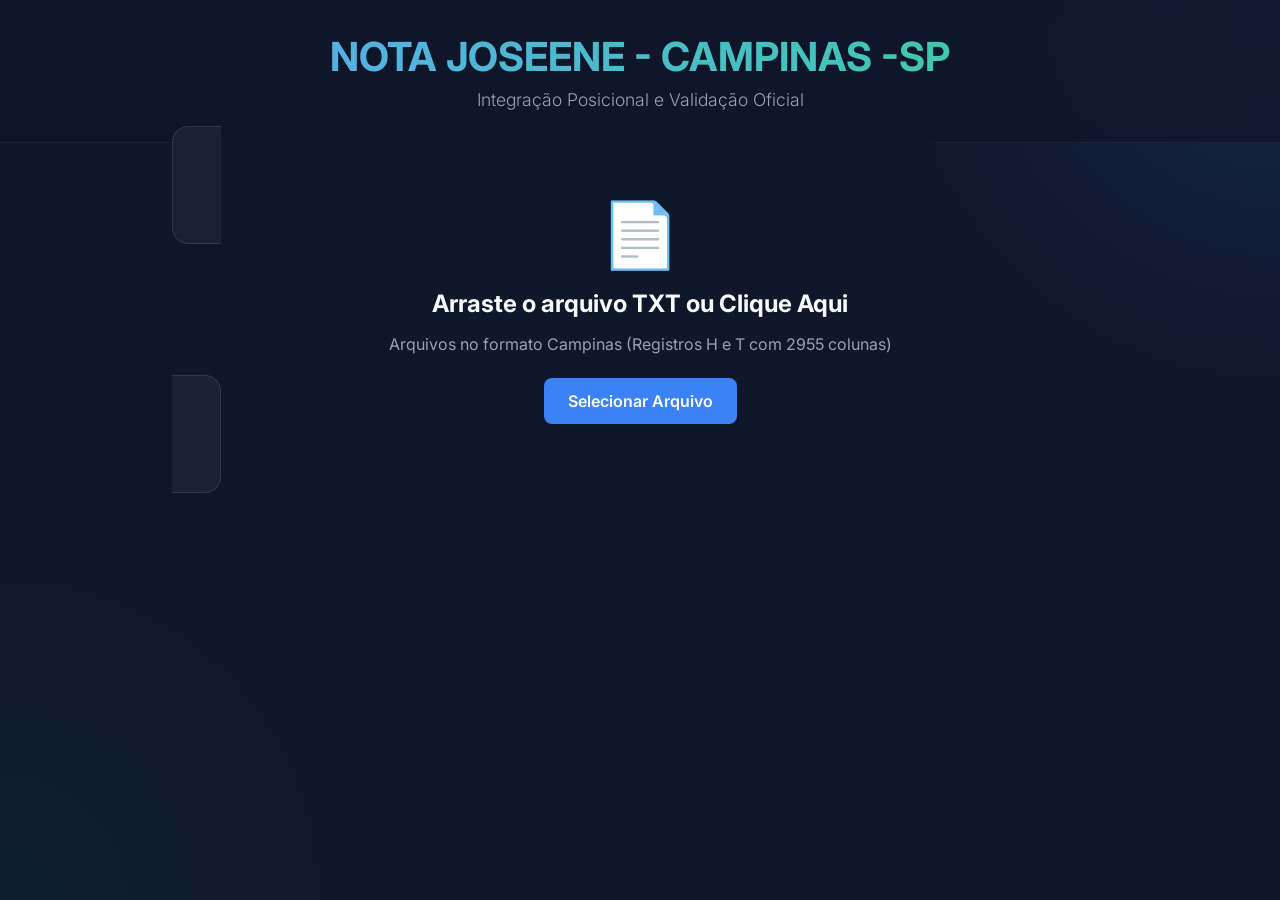
<file: MunicipalCampinas/public/index.html>
<!DOCTYPE html>
<html lang="pt-BR">
<head>
    <meta charset="UTF-8">
    <meta name="viewport" content="width=device-width, initial-scale=1.0">
    <title>NOTA JOSEENE - CAMPINAS -SP | Validador</title>
    <style>
        @import url('https://fonts.googleapis.com/css2?family=Inter:wght@300;400;600;700&display=swap');
        
        :root {
            --bg-dark: #0f172a;
            --panel-bg: rgba(30, 41, 59, 0.7);
            --primary: #3b82f6;
            --primary-hover: #2563eb;
            --success: #10b981;
            --danger: #ef4444;
            --warning: #f59e0b;
            --text-light: #f8fafc;
            --text-muted: #94a3b8;
        }

        * {
            margin: 0;
            padding: 0;
            box-sizing: border-box;
            font-family: 'Inter', sans-serif;
        }

        body {
            background-color: var(--bg-dark);
            background-image: radial-gradient(circle at top right, rgba(59, 130, 246, 0.15), transparent 400px),
                              radial-gradient(circle at bottom left, rgba(16, 185, 129, 0.05), transparent 400px);
            color: var(--text-light);
            min-height: 100vh;
            display: flex;
            flex-direction: column;
        }

        header {
            padding: 2rem;
            text-align: center;
            border-bottom: 1px solid rgba(255, 255, 255, 0.05);
            background: rgba(15, 23, 42, 0.8);
            backdrop-filter: blur(10px);
        }

        h1 {
            font-size: 2.5rem;
            font-weight: 700;
            background: linear-gradient(to right, #60a5fa, #34d399);
            -webkit-background-clip: text;
            background-clip: text;
            -webkit-text-fill-color: transparent;
            margin-bottom: 0.5rem;
        }

        p.subtitle {
            color: var(--text-muted);
            font-size: 1.1rem;
            font-weight: 300;
        }

        .container {
            flex: 1;
            max-width: 1000px;
            margin: 0 auto;
            padding: 2rem;
            width: 100%;
        }

        .upload-card {
            background: var(--panel-bg);
            border-radius: 16px;
            padding: 3rem;
            text-align: center;
            border: 1px solid rgba(255,255,255,0.1);
            backdrop-filter: blur(12px);
            transition: transform 0.3s ease, box-shadow 0.3s ease;
            cursor: pointer;
            margin-bottom: 2rem;
        }

        .upload-card:hover, .upload-card.dragover {
            transform: translateY(-5px);
            box-shadow: 0 20px 25px -5px rgba(0, 0, 0, 0.5), 0 0 15px rgba(59, 130, 246, 0.3);
            border-color: var(--primary);
        }

        .upload-icon {
            font-size: 4rem;
            color: var(--primary);
            margin-bottom: 1rem;
            display: block;
        }

        /* Compacted Mode For Results */
        .upload-card.compact {
            padding: 1.5rem 2rem;
            display: flex;
            justify-content: space-between;
            align-items: center;
            text-align: left;
        }
        .upload-card.compact .upload-icon {
            display: none;
        }
        .upload-card.compact p {
            display: none;
        }
        .upload-card.compact h2 {
            font-size: 1.2rem;
            margin-bottom: 0 !important;
        }

        input[type="file"] {
            display: none;
        }

        .btn {
            background: var(--primary);
            color: white;
            border: none;
            padding: 0.8rem 1.5rem;
            border-radius: 8px;
            font-size: 1rem;
            font-weight: 600;
            cursor: pointer;
            transition: background 0.2s ease, transform 0.1s ease;
            display: inline-flex;
            align-items: center;
            gap: 0.5rem;
        }

        .btn:hover { background: var(--primary-hover); }
        .btn:active { transform: scale(0.98); }
        .btn:disabled { background: var(--text-muted); cursor: not-allowed; opacity: 0.7; }

        .loader {
            display: none;
            border: 3px solid rgba(255,255,255,0.1);
            border-top: 3px solid var(--primary);
            border-radius: 50%;
            width: 24px;
            height: 24px;
            animation: spin 1s linear infinite;
        }

        @keyframes spin { 0% { transform: rotate(0deg); } 100% { transform: rotate(360deg); } }

        /* Dashboard Ocorrencias */
        .dashboard {
            display: none;
            animation: fadeIn 0.5s ease;
        }

        @keyframes fadeIn { from { opacity: 0; transform: translateY(10px); } to { opacity: 1; transform: translateY(0); } }

        .status-header {
            display: flex;
            align-items: center;
            justify-content: space-between;
            background: var(--panel-bg);
            padding: 1.5rem;
            border-radius: 12px;
            border-left: 5px solid var(--success);
            margin-bottom: 1.5rem;
        }

        .status-header.has-errors { border-left-color: var(--danger); }
        
        .status-title { font-size: 1.5rem; font-weight: 600; }
        
        .stats { display:flex; gap: 2rem; }
        .stat-item { text-align: center; }
        .stat-value { font-size: 1.8rem; font-weight: 700; color: var(--text-light); }
        .stat-label { font-size: 0.85rem; color: var(--text-muted); text-transform: uppercase; letter-spacing: 1px;}

        .error-list {
            display: grid;
            gap: 1rem;
        }

        .error-card {
            background: rgba(239, 68, 68, 0.05);
            border: 1px solid rgba(239, 68, 68, 0.2);
            border-radius: 8px;
            padding: 1.5rem;
            display: flex;
            align-items: flex-start;
            gap: 1rem;
            transition: background 0.2s;
        }
        
        .error-card:hover { background: rgba(239, 68, 68, 0.1); }

        .error-badge {
            background: var(--danger);
            color: white;
            padding: 0.3rem 0.6rem;
            border-radius: 4px;
            font-size: 0.8rem;
            font-weight: 700;
        }

        .error-details h3 { margin-bottom: 0.5rem; font-size: 1.1rem; color: #fca5a5; }
        .error-details p { color: var(--text-muted); font-size: 0.95rem; line-height: 1.5; }
        .error-details .err-val {
            display: inline-block;
            background: rgba(0,0,0,0.3);
            padding: 0.2rem 0.5rem;
            border-radius: 4px;
            font-family: monospace;
            color: #d8b4fe;
            margin-top: 0.5rem;
        }

    </style>
</head>
<body>

    <header>
        <h1>NOTA JOSEENE - CAMPINAS -SP</h1>
        <p class="subtitle">Integração Posicional e Validação Oficial</p>
    </header>

    <div class="container">
        <label for="fileInput" class="upload-card" id="dropZone">
            <span class="upload-icon">📄</span>
            <h2 style="margin-bottom: 1rem;">Arraste o arquivo TXT ou Clique Aqui</h2>
            <p style="color: var(--text-muted); margin-bottom: 1.5rem;">Arquivos no formato Campinas (Registros H e T com 2955 colunas)</p>
            <div style="display: flex; justify-content: center; align-items: center; gap: 1rem;">
                <span class="btn" id="uploadBtn">Selecionar Arquivo</span>
                <div class="loader" id="loader"></div>
            </div>
            <input type="file" id="fileInput" accept=".txt">
        </label>

        <div class="dashboard" id="dashboard">
            <div class="status-header" id="statusHeader">
                <div>
                    <div class="status-title" id="statusTitle">Validação Concluída</div>
                    <p style="color: var(--text-muted); margin-top: 4px;" id="statusSub">Verifique os apontamentos do manual abaixo.</p>
                </div>
                <div class="stats">
                    <div class="stat-item">
                        <div class="stat-value" id="totalLines">0</div>
                        <div class="stat-label">Linhas Lidas</div>
                    </div>
                    <div class="stat-item">
                        <div class="stat-value" id="totalErrors" style="color: var(--danger);">0</div>
                        <div class="stat-label">Ocorrências</div>
                    </div>
                </div>
            </div>

            <div class="error-list" id="errorList">
                <!-- Erros via JS -->
            </div>
        </div>
    </div>

    <script>
        const dropZone = document.getElementById('dropZone');
        const fileInput = document.getElementById('fileInput');
        const loader = document.getElementById('loader');
        const uploadBtn = document.getElementById('uploadBtn');
        const dashboard = document.getElementById('dashboard');
        const errorList = document.getElementById('errorList');
        const statusHeader = document.getElementById('statusHeader');
        const statusTitle = document.getElementById('statusTitle');

        // Drag & Drop
        ['dragenter', 'dragover', 'dragleave', 'drop'].forEach(eventName => {
            dropZone.addEventListener(eventName, preventDefaults, false);
        });

        function preventDefaults (e) {
            e.preventDefault();
            e.stopPropagation();
        }

        ['dragenter', 'dragover'].forEach(eventName => {
            dropZone.addEventListener(eventName, () => dropZone.classList.add('dragover'), false);
        });

        ['dragleave', 'drop'].forEach(eventName => {
            dropZone.addEventListener(eventName, () => dropZone.classList.remove('dragover'), false);
        });

        dropZone.addEventListener('drop', (e) => {
            let dt = e.dataTransfer;
            let files = dt.files;
            handleFiles(files);
        });

        fileInput.addEventListener('change', function() {
            handleFiles(this.files);
        });

        function handleFiles(files) {
            if (files.length === 0) return;
            const file = files[0];
            
            const reader = new FileReader();
            
            uploadBtn.style.display = 'none';
            loader.style.display = 'block';
            dashboard.style.display = 'none';

            reader.onload = async function(e) {
                const text = e.target.result;
                try {
                    const res = await fetch('/api/validar', {
                        method: 'POST',
                        headers: { 'Content-Type': 'application/json' },
                        body: JSON.stringify({ conteudo: text })
                    });
                    
                    const result = await res.json();
                    
                    if(res.ok) {
                        dropZone.classList.add('compact');
                        displayDashboard(result);
                    } else {
                        alert("Erro na API: " + result.erro);
                    }
                } catch (error) {
                    alert("Erro de conexão na validação.");
                } finally {
                    loader.style.display = 'none';
                    uploadBtn.style.display = 'block';
                }
            };
            reader.readAsText(file);
        }

        function displayDashboard(data) {
            dashboard.style.display = 'block';
            document.getElementById('totalLines').innerText = data.total_linhas;
            document.getElementById('totalErrors').innerText = data.ocorrencias.length;

            if (data.sucesso) {
                statusHeader.classList.remove('has-errors');
                statusTitle.innerText = "Arquivo Aprovado! ✅";
                statusTitle.style.color = "var(--success)";
                errorList.innerHTML = `<div style="text-align: center; padding: 3rem; color: var(--success); font-size: 1.2rem;">
                                        Nenhuma falha estrutural foi detectada perante as 83 Regras do Manual de Campinas.<br>O arquivo está pronto para importação!
                                       </div>`;
            } else {
                statusHeader.classList.add('has-errors');
                statusTitle.innerText = "Problemas Detectados ⚠️";
                statusTitle.style.color = "var(--danger)";
                
                errorList.innerHTML = '';
                data.ocorrencias.forEach(err => {
                    const card = document.createElement('div');
                    card.className = 'error-card';
                    card.innerHTML = `
                        <div class="error-badge">Linha ${err.linha}</div>
                        <div class="error-details">
                            <h3>Campo: ${err.campo}</h3>
                            <p>${err.mensagem}</p>
                            ${err.valor ? `<span class="err-val">Valor capturado: "${err.valor}"</span>` : ''}
                        </div>
                    `;
                    errorList.appendChild(card);
                });
            }
        }
    </script>
</body>
</html>
</file>
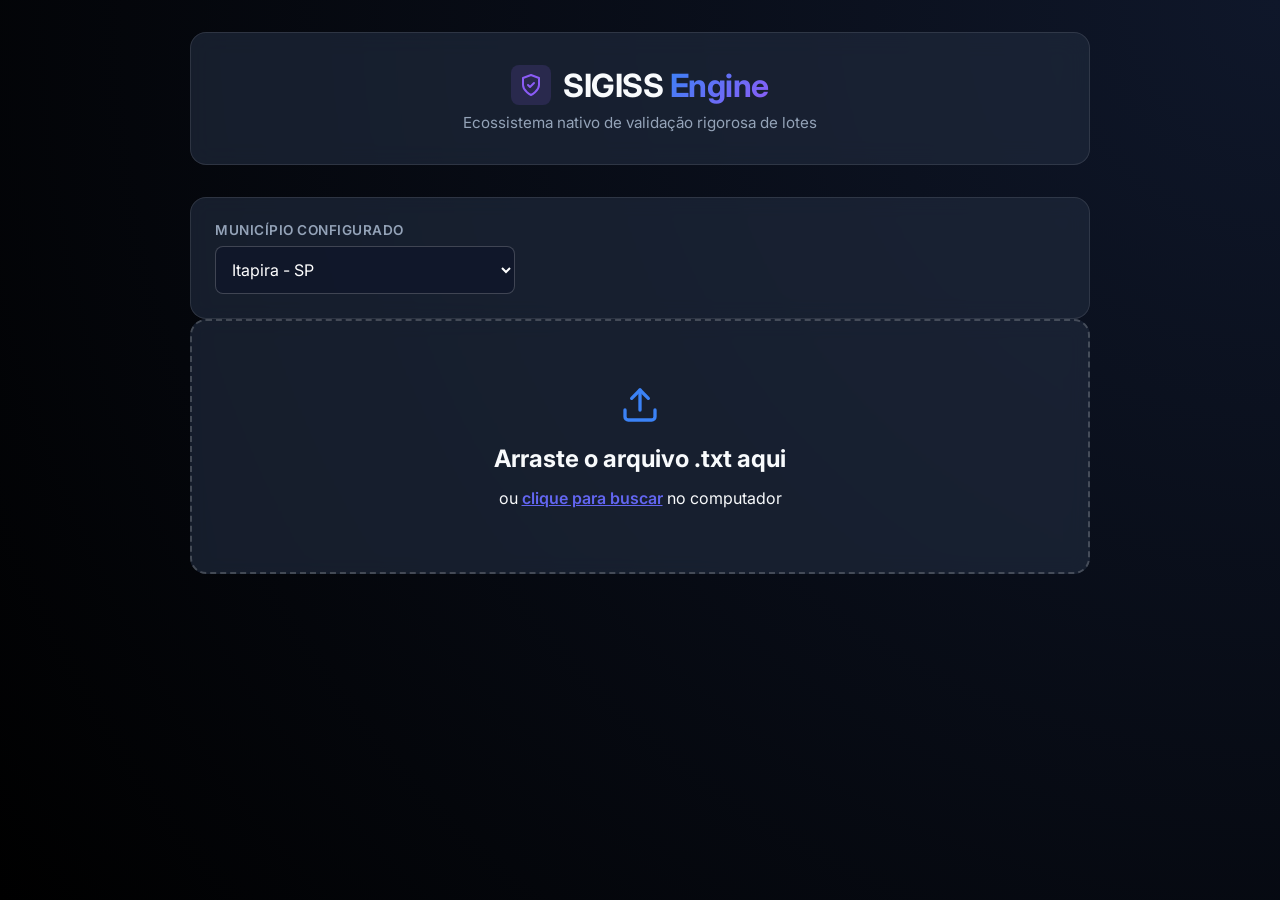
<file: SIGISS_Antigravity/public/index.html>
<!DOCTYPE html>
<html lang="pt-BR">
<head>
    <meta charset="UTF-8">
    <meta name="viewport" content="width=device-width, initial-scale=1.0">
    <title>Validador de Layout SIGISS</title>
    <!-- Modern Font: Inter -->
    <link href="https://fonts.googleapis.com/css2?family=Inter:wght@400;500;600;700&display=swap" rel="stylesheet">
    <link rel="stylesheet" href="app.css">
</head>
<body>
    <div class="app-container">
        
        <header class="header-glass">
            <div class="logo-area">
                <div class="shield-icon">
                    <svg width="24" height="24" viewBox="0 0 24 24" fill="none" stroke="currentColor" stroke-width="2" stroke-linecap="round" stroke-linejoin="round"><path d="M12 22s8-4 8-10V5l-8-3-8 3v7c0 6 8 10 8 10z"></path><polyline points="9 12 11 14 15 10"></polyline></svg>
                </div>
                <h1>SIGISS <span class="highlight">Engine</span></h1>
            </div>
            <p>Ecossistema nativo de validação rigorosa de lotes</p>
        </header>

        <main class="main-content">
            
            <section class="controls-panel card-glass">
                <div class="form-group">
                    <label for="cidade-select">Município Configurado</label>
                    <select id="cidade-select">
                        <option value="Itapira" selected>Itapira - SP</option>
                        <option value="Chapeco">Chapecó - SC</option>
                        <option value="MogiMirim">Mogi Mirim - SP</option>
                    </select>
                </div>
            </section>

            <section class="upload-area card-glass" id="drop-zone">
                <input type="file" id="file-input" accept=".txt,.csv" style="display:none">
                <div class="upload-content">
                    <div class="upload-icon">
                        <svg width="40" height="40" viewBox="0 0 24 24" fill="none" stroke="currentColor" stroke-width="2" stroke-linecap="round" stroke-linejoin="round"><path d="M21 15v4a2 2 0 0 1-2 2H5a2 2 0 0 1-2-2v-4"></path><polyline points="17 8 12 3 7 8"></polyline><line x1="12" y1="3" x2="12" y2="15"></line></svg>
                    </div>
                    <h2>Arraste o arquivo .txt aqui</h2>
                    <p>ou <span class="browse-link" id="browse-btn">clique para buscar</span> no computador</p>
                </div>
            </section>

            <section class="results-panel" id="results-panel" style="display: none;">
                <div class="results-header">
                    <h3>Resultados da Validação</h3>
                    <div class="badges">
                        <span class="badge badge-success" id="badge-sucesso" style="display:none">PASSOU</span>
                        <span class="badge badge-error" id="badge-erro" style="display:none">FALHOU</span>
                    </div>
                </div>
                <div class="progress-bar">
                    <div class="progress-fill" id="progress-fill"></div>
                </div>
                
                <div class="stats-row">
                    <div class="stat-box">
                        <div class="stat-label">Total Linhas</div>
                        <div class="stat-value" id="stat-linhas">0</div>
                    </div>
                    <div class="stat-box">
                        <div class="stat-label">Erros Críticos</div>
                        <div class="stat-value error-text" id="stat-erros">0</div>
                    </div>
                    <div class="stat-box">
                        <div class="stat-label">Avisos Relevados</div>
                        <div class="stat-value warning-text" id="stat-avisos">0</div>
                    </div>
                </div>

                <div class="log-container" id="log-container">
                    <!-- Logs populated via JS -->
                </div>
            </section>

        </main>
    </div>

    <script src="app.js"></script>
</body>
</html>
</file>
<file: SIGISS_Antigravity/public/app.css>
:root {
    --bg-dark: #0f172a;
    --bg-panel: rgba(30, 41, 59, 0.7);
    --border-light: rgba(255, 255, 255, 0.1);
    --accent-blue: #3b82f6;
    --accent-indigo: #6366f1;
    --accent-purple: #8b5cf6;
    --error-red: #ef4444;
    --warn-orange: #f59e0b;
    --success-green: #10b981;
    --text-primary: #f8fafc;
    --text-muted: #94a3b8;
    --font-fam: 'Inter', sans-serif;
}

* {
    box-sizing: border-box;
    margin: 0;
    padding: 0;
}

body {
    font-family: var(--font-fam);
    background: radial-gradient(circle at top right, var(--bg-dark), #000000);
    color: var(--text-primary);
    min-height: 100vh;
    display: flex;
    justify-content: center;
    padding: 2rem;
}

.app-container {
    width: 100%;
    max-width: 900px;
    display: flex;
    flex-direction: column;
    gap: 2rem;
}

/* Header */
.header-glass {
    text-align: center;
    padding: 2rem;
    border-radius: 1rem;
    background: var(--bg-panel);
    backdrop-filter: blur(12px);
    -webkit-backdrop-filter: blur(12px);
    border: 1px solid var(--border-light);
    animation: fadeInDown 0.6s ease;
}

.logo-area {
    display: flex;
    align-items: center;
    justify-content: center;
    gap: 12px;
    margin-bottom: 8px;
}

.shield-icon {
    color: var(--accent-purple);
    background: rgba(139, 92, 246, 0.15);
    padding: 8px;
    border-radius: 8px;
    display: flex;
}

h1 {
    font-size: 2rem;
    font-weight: 700;
    letter-spacing: -0.5px;
}

.highlight {
    background: linear-gradient(135deg, var(--accent-blue), var(--accent-purple));
    background-clip: text;
    -webkit-background-clip: text;
    -webkit-text-fill-color: transparent;
}

.header-glass p {
    color: var(--text-muted);
    font-size: 0.95rem;
}

/* Cards */
.card-glass {
    background: var(--bg-panel);
    backdrop-filter: blur(10px);
    border: 1px solid var(--border-light);
    border-radius: 1rem;
    padding: 1.5rem;
    transition: transform 0.3s ease, box-shadow 0.3s ease;
}

.controls-panel {
    display: flex;
    align-items: center;
    justify-content: space-between;
}

.form-group {
    display: flex;
    flex-direction: column;
    gap: 8px;
    width: 100%;
}

label {
    font-size: 0.85rem;
    font-weight: 600;
    text-transform: uppercase;
    letter-spacing: 0.5px;
    color: var(--text-muted);
}

select {
    width: 100%;
    max-width: 300px;
    padding: 12px;
    background: rgba(15, 23, 42, 0.8);
    border: 1px solid rgba(255,255,255,0.2);
    color: white;
    font-family: var(--font-fam);
    border-radius: 8px;
    font-size: 1rem;
    outline: none;
    transition: border-color 0.2s;
}

select:focus {
    border-color: var(--accent-indigo);
}

/* Upload Area */
.upload-area {
    border: 2px dashed rgba(255,255,255,0.2);
    text-align: center;
    padding: 4rem 2rem;
    cursor: pointer;
    position: relative;
    overflow: hidden;
}

.upload-area:hover, .upload-area.dragover {
    border-color: var(--accent-blue);
    background: rgba(59, 130, 246, 0.05);
    box-shadow: 0 0 20px rgba(59, 130, 246, 0.1);
}

.upload-content {
    display: flex;
    flex-direction: column;
    align-items: center;
    gap: 15px;
    pointer-events: none;
}

.upload-icon {
    color: var(--accent-blue);
    transition: transform 0.3s;
}

.upload-area:hover .upload-icon {
    transform: translateY(-5px);
}

.browse-link {
    color: var(--accent-indigo);
    font-weight: 600;
    text-decoration: underline;
    pointer-events: auto;
}

/* Results Panel */
.results-panel {
    background: var(--bg-panel);
    border: 1px solid var(--border-light);
    border-radius: 1rem;
    padding: 2rem;
    animation: fadeInUp 0.5s ease;
}

.results-header {
    display: flex;
    justify-content: space-between;
    align-items: center;
    margin-bottom: 20px;
}

.badges {
    display: flex;
    gap: 10px;
}

.badge {
    padding: 6px 12px;
    border-radius: 20px;
    font-size: 0.8rem;
    font-weight: 700;
    letter-spacing: 1px;
}

.badge-success { background: rgba(16, 185, 129, 0.2); color: var(--success-green); border: 1px solid var(--success-green); }
.badge-error { background: rgba(239, 68, 68, 0.2); color: var(--error-red); border: 1px solid var(--error-red); }

/* Progress bar */
.progress-bar {
    width: 100%;
    height: 6px;
    background: rgba(255,255,255,0.1);
    border-radius: 3px;
    overflow: hidden;
    margin-bottom: 2rem;
}

.progress-fill {
    height: 100%;
    width: 0%;
    background: linear-gradient(90deg, var(--accent-blue), var(--accent-purple));
    transition: width 0.5s ease;
}

/* Stats */
.stats-row {
    display: flex;
    gap: 20px;
    margin-bottom: 2rem;
}

.stat-box {
    flex: 1;
    background: rgba(0,0,0,0.3);
    padding: 15px;
    border-radius: 10px;
    border: 1px solid rgba(255,255,255,0.05);
    text-align: center;
}

.stat-label { font-size: 0.8rem; color: var(--text-muted); text-transform: uppercase; margin-bottom: 5px; }
.stat-value { font-size: 1.8rem; font-weight: 700; }
.error-text { color: var(--error-red); }
.warning-text { color: var(--warn-orange); }

/* Log items */
.log-container {
    display: flex;
    flex-direction: column;
    gap: 12px;
    max-height: 400px;
    overflow-y: auto;
    padding-right: 10px;
}

/* Scrollbar styling */
.log-container::-webkit-scrollbar { width: 6px; }
.log-container::-webkit-scrollbar-track { background: rgba(0,0,0,0.2); border-radius: 10px;}
.log-container::-webkit-scrollbar-thumb { background: rgba(255,255,255,0.2); border-radius: 10px;}

.log-entry {
    background: rgba(0,0,0,0.4);
    border-left: 4px solid var(--text-muted);
    padding: 12px 16px;
    border-radius: 6px;
    font-size: 0.9rem;
    display: flex;
    flex-direction: column;
    gap: 6px;
    animation: fadeIn 0.3s ease;
}

.log-error { border-left-color: var(--error-red); background: rgba(239, 68, 68, 0.05); }
.log-warn { border-left-color: var(--warn-orange); background: rgba(245, 158, 11, 0.05); }

.log-meta {
    display: flex;
    gap: 10px;
    font-size: 0.75rem;
    color: var(--text-muted);
    font-weight: 600;
}

.log-meta span { background: rgba(255,255,255,0.1); padding: 2px 6px; border-radius: 4px; }
.log-msg { color: #fff; font-weight: 500; }
.log-detail { color: var(--text-muted); font-size: 0.85rem; }

/* Animations */
@keyframes fadeInDown {
    from { opacity: 0; transform: translateY(-20px); }
    to { opacity: 1; transform: translateY(0); }
}

@keyframes fadeInUp {
    from { opacity: 0; transform: translateY(20px); }
    to { opacity: 1; transform: translateY(0); }
}

@keyframes fadeIn {
    from { opacity: 0; }
    to { opacity: 1; }
}
</file>
